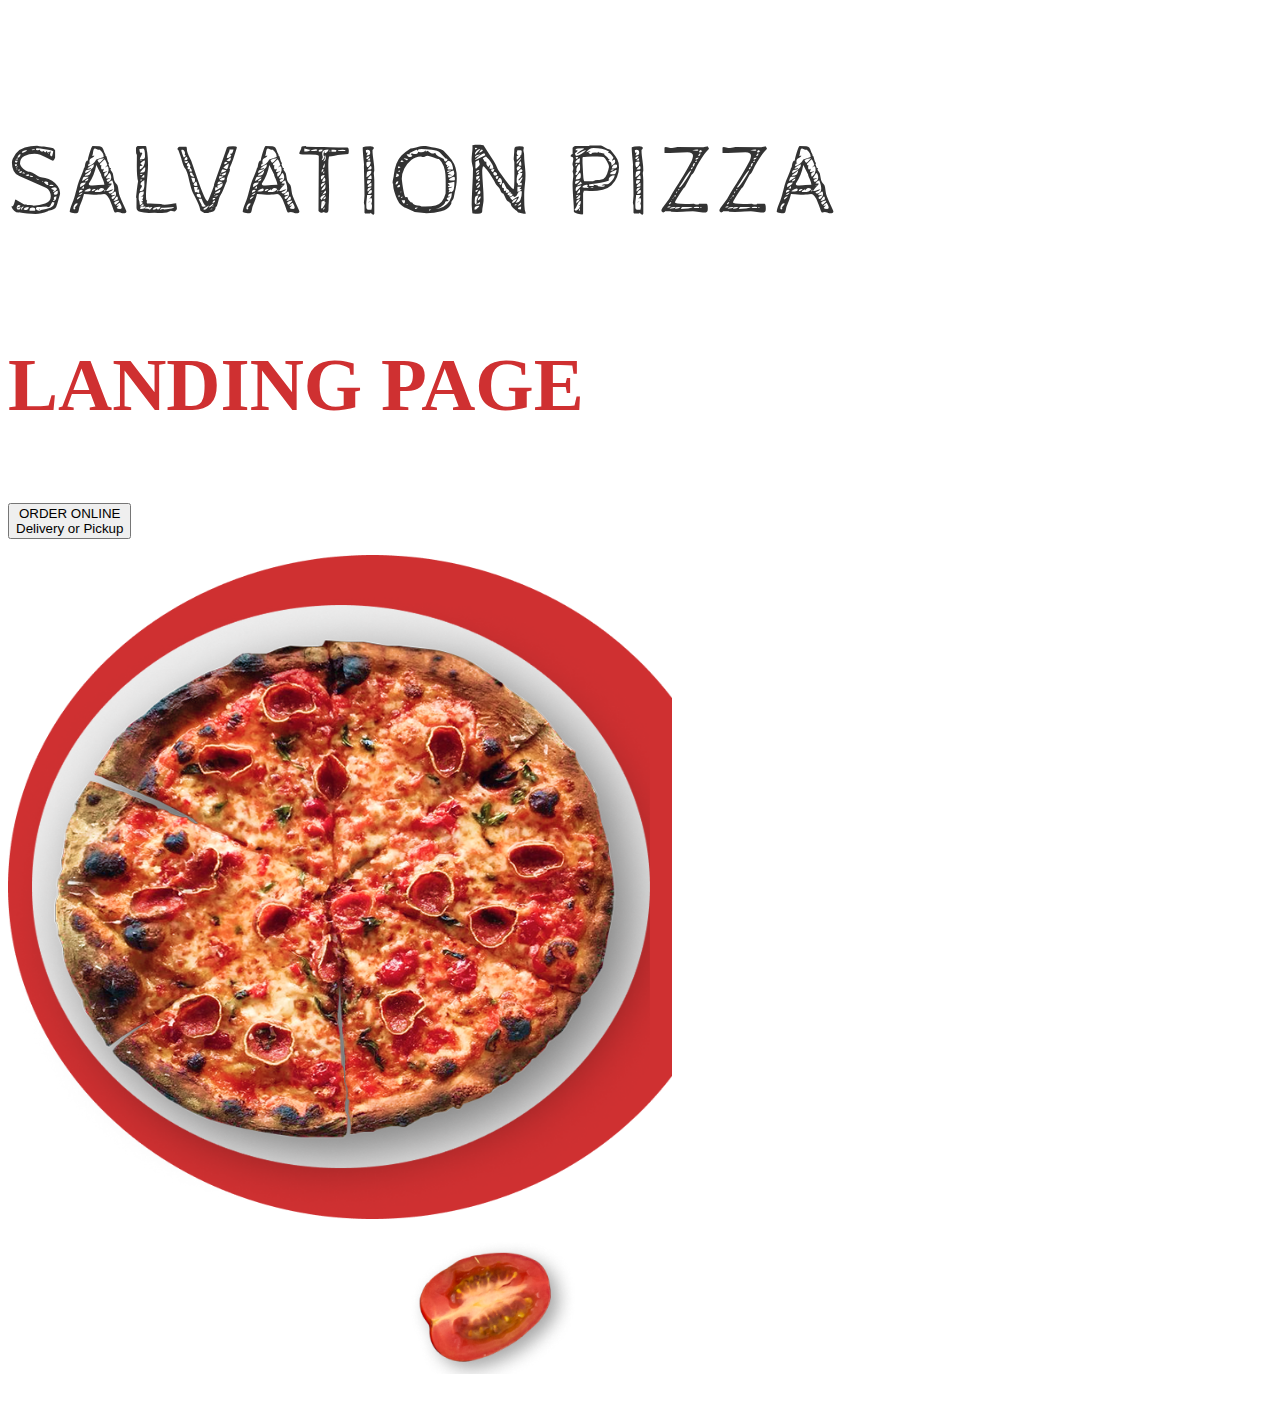
<file: index.html>
<!DOCTYPE html>
<html lang="en">
<head>
    <meta charset="UTF-8">
    <meta name="viewport" content="width=device-width, initial-scale=1.0">
    <title>Pizza</title>
    <link href="https://cdn.jsdelivr.net/npm/bootstrap@5.3.2/dist/css/bootstrap.min.css" rel="stylesheet" integrity="sha384-T3c6CoIi6uLrA9TneNEoa7RxnatzjcDSCmG1MXxSR1GAsXEV/Dwwykc2MPK8M2HN" crossorigin="anonymous">
    <link rel="icon" href="https://www.svgrepo.com/show/484643/pizza.svg">
    <link rel="stylesheet" href="./style/style.css">
    <link href="https://fonts.googleapis.com/css2?family=Cabin+Sketch:wght@400;700&family=Poppins:wght@100&family=Sometype+Mono:ital,wght@1,500&display=swap" rel="stylesheet">
</head>


<body>
    
        <div class="container">
            <div class="row">
                
                    <div class="col">
                        <p class="text">SALVATION
                    PIZZA</p>
                        <p class="red">LANDING PAGE</p>
                        <button type="button" class="btn btn-danger">ORDER ONLINE <br><span class="buttontext">Delivery or Pickup</span></button>
                    </div>
                    <div class="col">
                        <p><img src="./assets/images/pizza.png" alt="pizza"></p>
                    </div>
            </div>
        </div>

        <img class="tomato_pic" src="./assets/images/Tomato.png" alt="tomato">

        <script src="https://cdn.jsdelivr.net/npm/@popperjs/core@2.11.8/dist/umd/popper.min.js" integrity="sha384-I7E8VVD/ismYTF4hNIPjVp/Zjvgyol6VFvRkX/vR+Vc4jQkC+hVqc2pM8ODewa9r" crossorigin="anonymous"></script>
<script src="https://cdn.jsdelivr.net/npm/bootstrap@5.3.2/dist/js/bootstrap.min.js" integrity="sha384-BBtl+eGJRgqQAUMxJ7pMwbEyER4l1g+O15P+16Ep7Q9Q+zqX6gSbd85u4mG4QzX+" crossorigin="anonymous"></script>
</body>
</html>
</file>
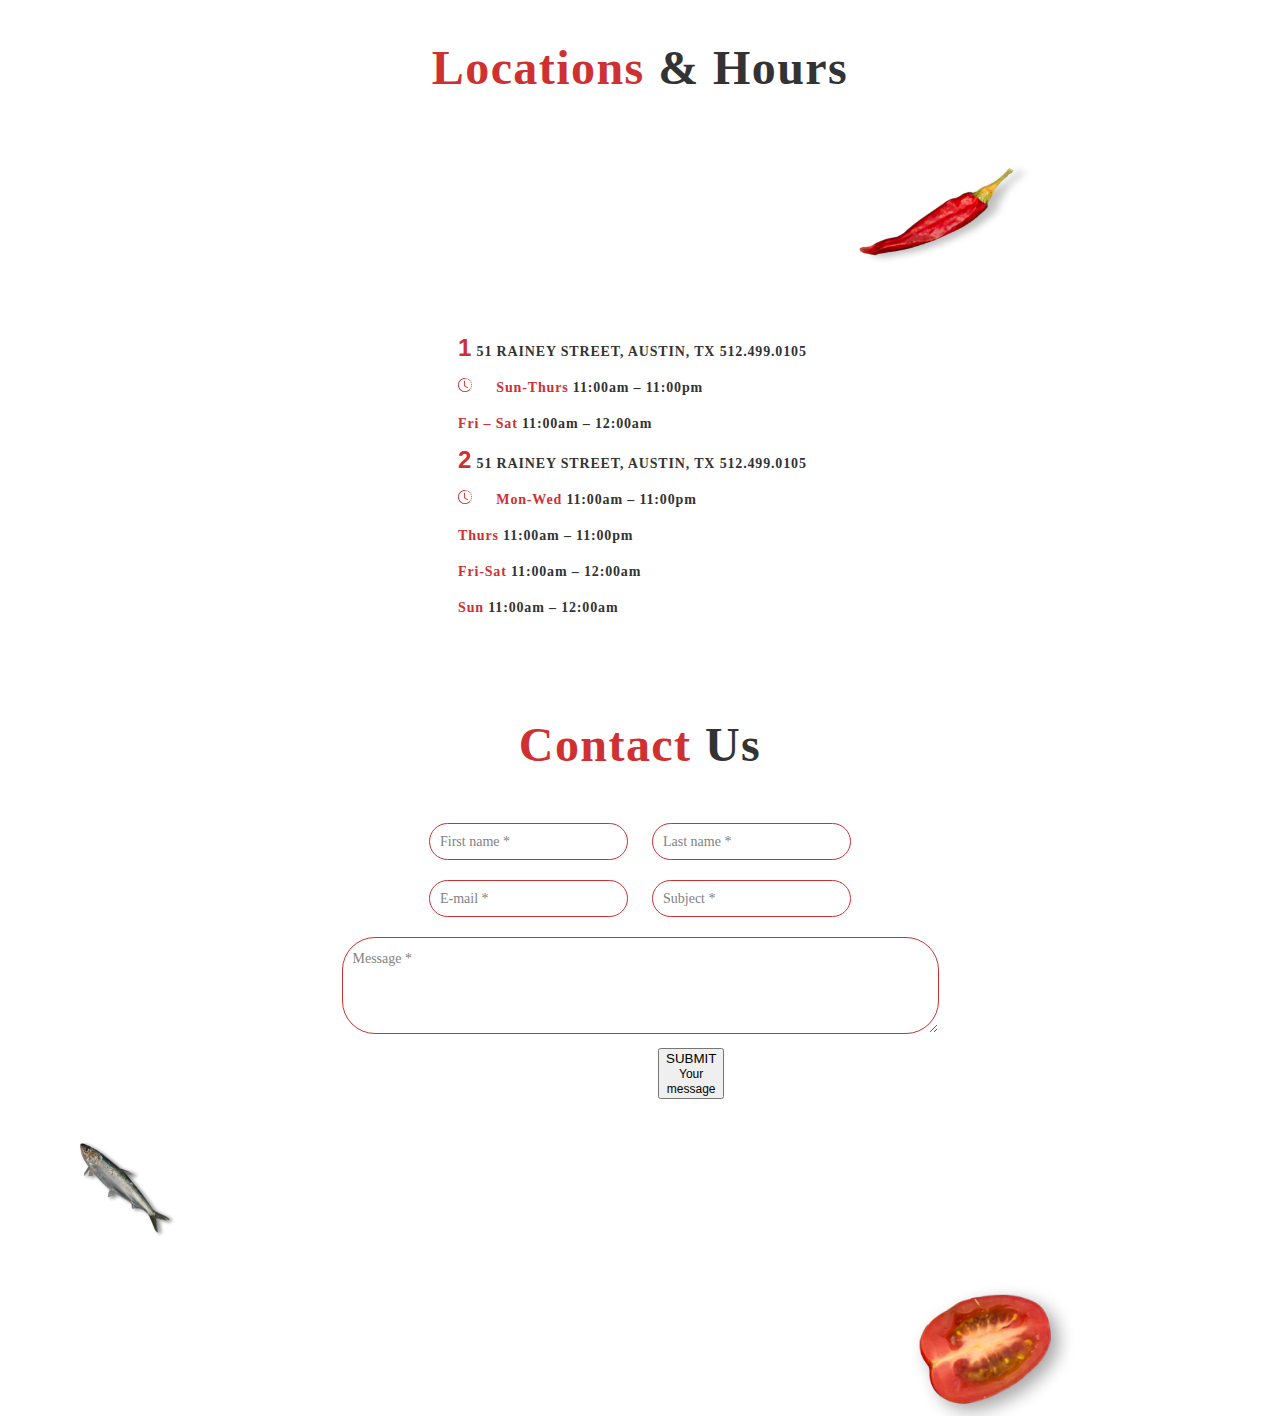
<file: index2.html>
<!DOCTYPE html>
<html lang="en">
<head>
    <meta charset="UTF-8">
    <meta name="viewport" content="width=device-width, initial-scale=1.0">
    <title>Pizza</title>
    <link href="https://cdn.jsdelivr.net/npm/bootstrap@5.3.2/dist/css/bootstrap.min.css" rel="stylesheet" integrity="sha384-T3c6CoIi6uLrA9TneNEoa7RxnatzjcDSCmG1MXxSR1GAsXEV/Dwwykc2MPK8M2HN" crossorigin="anonymous">
    <link rel="icon" href="https://www.svgrepo.com/show/484643/pizza.svg">
    <link rel="stylesheet" href="./style/style2.css">
    </head>

    <body>
        <h2>Locations <span class="colortext">& Hours</span></h2>
    <img src="./assets/images/RedChilli2.png" alt="chilli" class="chilli">
        
    <div class="container_hours">
            <div class="row">
                <div class="col">
                    <p><span class="number"> 1</span> 51 RAINEY STREET, AUSTIN, TX
                        512.499.0105</p>
                        <p><img class="clock" src="./assets/images/clockpng.png" alt="clock"> <span class="weekDays"> Sun-Thurs</span> 11:00am – 11:00pm</p>
                        <p><span class="weekDays">Fri – Sat</span> 11:00am – 12:00am</p>
                </div>
                <div class="col">
                    <p><span class="number">2</span> 51 RAINEY STREET, AUSTIN, TX
                        512.499.0105</p>
                        <p><img class="clock" src="./assets/images/clockpng.png" alt="clock"> <span class="weekDays">Mon-Wed</span> 11:00am – 11:00pm</p>
                        <p><span class="weekDays">Thurs</span> 11:00am – 11:00pm</p>
                        <p><span class="weekDays">Fri-Sat</span> 11:00am – 12:00am</p>
                        <p><span class="weekDays">Sun</span> 11:00am – 12:00am</p>
                </div>

            </div>
        </div> 



        <h2>Contact <span class="colortext"> Us</span></h2>
        

        <form class="forms">
            <div>
                <input type="text" placeholder="First name *">
                <input type="text" placeholder="Last name *">
            </div>
            <div>
                <input type="email" placeholder="E-mail *">
                <input type="text" placeholder="Subject *">
            </div>
            <div>
                <textarea placeholder="Message *" cols="70" rows="5"></textarea>
            </div>
        </form>

        <button type="button" class="btn btn-danger">SUBMIT <br><span class="buttontext"> Your message</span></button>
    <img src="./assets/images/europeanpilchard.png" alt="fish" class="fish">
    <img src="./assets/images/Tomato.png" alt="tomato" class="pomidor">
        

        <script src="https://cdn.jsdelivr.net/npm/@popperjs/core@2.11.8/dist/umd/popper.min.js" integrity="sha384-I7E8VVD/ismYTF4hNIPjVp/Zjvgyol6VFvRkX/vR+Vc4jQkC+hVqc2pM8ODewa9r" crossorigin="anonymous"></script>
<script src="https://cdn.jsdelivr.net/npm/bootstrap@5.3.2/dist/js/bootstrap.min.js" integrity="sha384-BBtl+eGJRgqQAUMxJ7pMwbEyER4l1g+O15P+16Ep7Q9Q+zqX6gSbd85u4mG4QzX+" crossorigin="anonymous"></script>
</body>
</html>
</file>
<file: style/style.css>
.text{
    color: #333;
    font-family: Cabin Sketch;
    font-size: 100px;
    font-style: normal;
    letter-spacing: 4.804px;
    padding-top: 25px;
}

.red{
    color: #CF3031;
    font-family: SF Pro Display;
    font-size: 75px;
    font-style: normal;
    font-weight: 900;
    line-height: normal;
}

img{
    width: 664px;
    height: 664px;
    flex-shrink: 0;
}

.tomato_pic{
    width: 170px;
    height: 135px;
    margin-bottom: 15px;
    margin-left: 400px;
}
</file>
<file: style/style2.css>
h2{
    color: #CF3031;
    text-align: center;
    font-family: Roboto;
    font-size: 48px;
    font-style: normal;
    font-weight: 900;
    line-height: 56px; /* 116.667% */
    letter-spacing: 1.44px;
}
.colortext{
    color: var(--Gray-1, #333);
    font-family: Roboto;
    font-size: 48px;
    font-style: normal;
    font-weight: 900;
    line-height: 56px;
    letter-spacing: 1.44px;
}

.container_hours{
    padding-left: 50vh;
    padding-right: 50vh;
    padding-top: 30px;
    padding-bottom: 45px;
}


.clock{
    width: 14px;
    height: 14px;
    margin-right:20px;
}

p{
    color: var(--Gray-1, #333);
    font-family: Roboto;
    font-size: 14px;
    font-style: normal;
    font-weight: 700;
    line-height: 22px; /* 157.143% */
    letter-spacing: 0.84px;
    
}

.number{
    color: #CF3031;
    text-align: right;
    font-family: Roboto, sans-serif;
    font-size: 24px;
    font-style: normal;
    font-weight: 900;
    line-height: 22px;
}

.weekDays{
    color: #CF3031;
    font-family: Roboto;
    font-size: 14px;
    font-style: normal;
    font-weight: 900;
    line-height: 22px;
}

.forms{
    text-align: center;
    
}

input, textarea{
    border-radius: 33px;
    border: 1px solid #CF3031;
    background: #FFF;
    padding: 10px;
    margin: 10px;
}

::placeholder{
    color: var(--Gray-3, #828282);
font-family: Roboto;
font-size: 14px;
font-style: normal;
font-weight: 500;
line-height: 22px; /
}

.buttontext{
    font-size: 12px;
}

button{
margin-left: 650px;
margin-right: 630px;
}


.chilli{
    width: 176px;
    height: 153px;
    flex-shrink: 0;
    margin-left: 850px;
}

.fish{
    width: 177.734px;
    height: 177.734px;
    flex-shrink: 0;
    margin-left: 25px;
}

.pomidor{
    width: 170px;
    height: 135px;
    margin-left: 900px;
}
</file>
